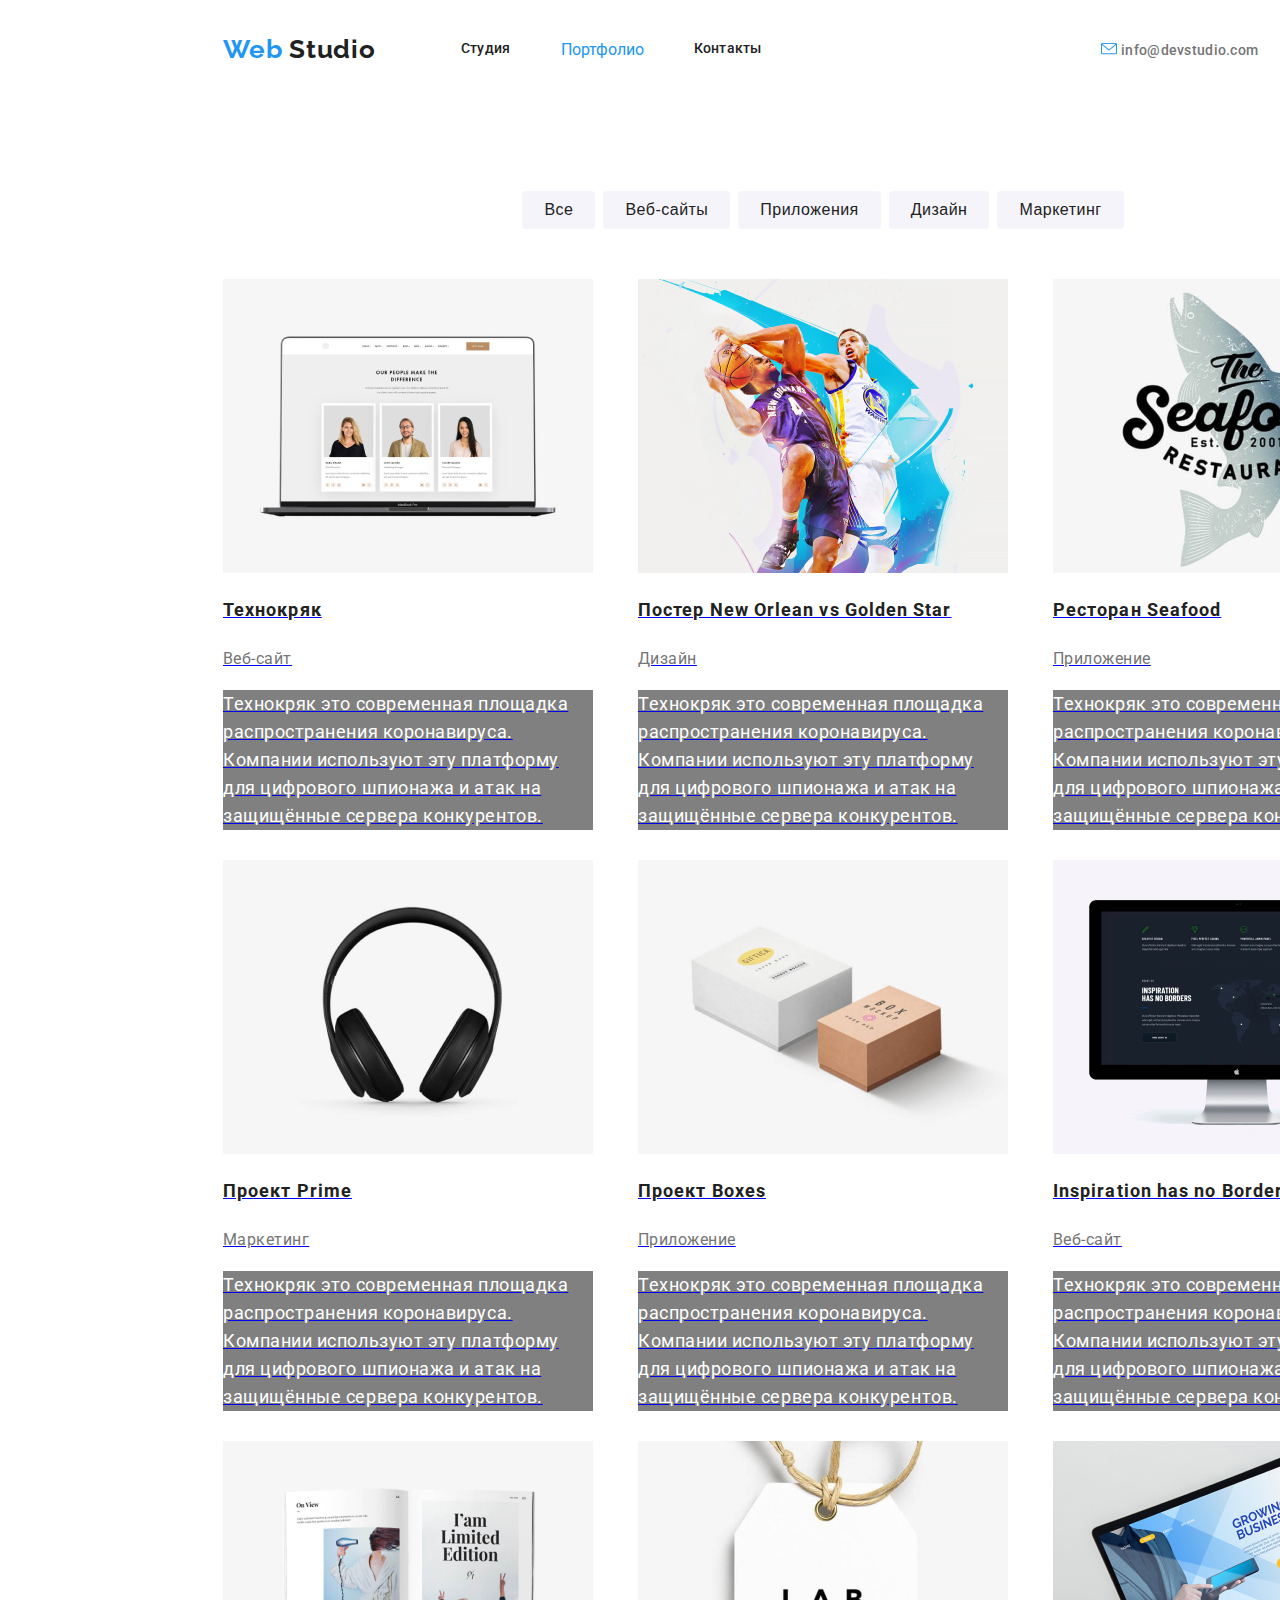
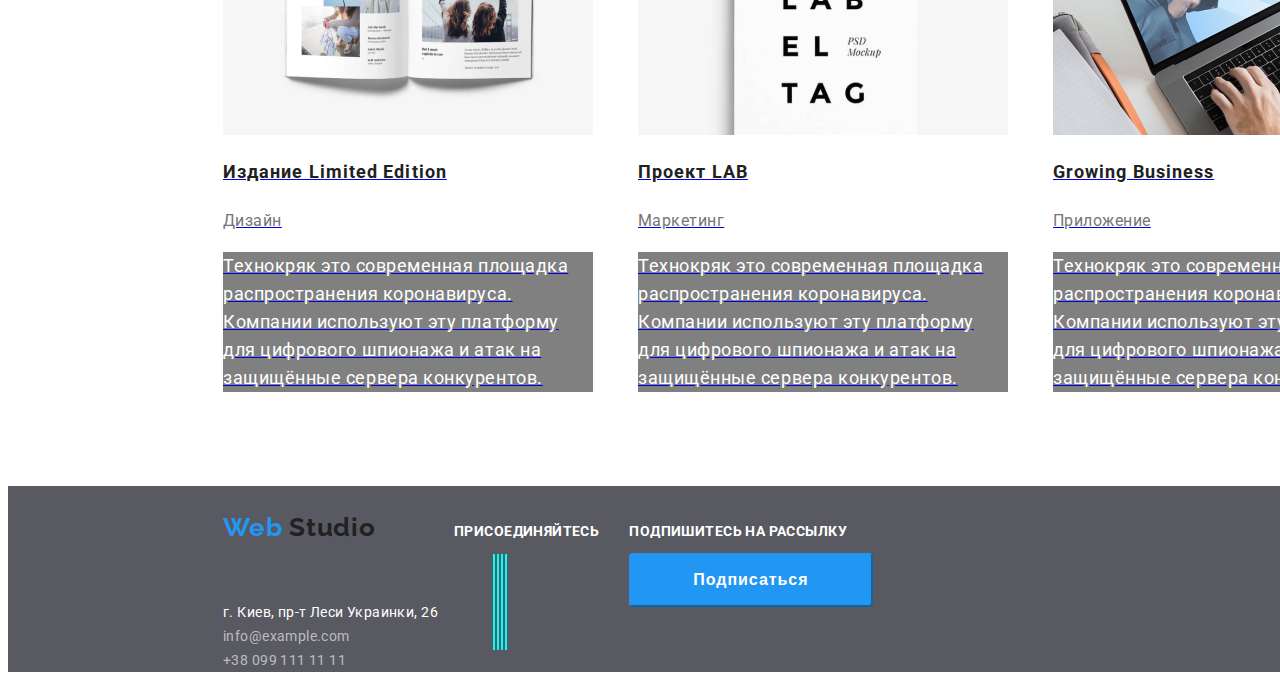
<file: portfolio.html>
<!DOCTYPE html>
<html lang="ru">
  <head>
    <meta charset="UTF-8" />
    <meta name="viewport" content="width=device-width, initial-scale=1.0" />
    <title>Portfolio</title>
    <link rel="stylesheet" href="./css/styles.css" />
    <link
      href="https://fonts.googleapis.com/css2?family=Raleway:wght@700&family=Roboto:wght@400;700;900&display=swap"
      rel="stylesheet"
    />
  </head>

  <body>
    <!--шапка сайта-->
    <header>
      <div class="container">
        <nav class="main-nav">
          <a class="logo" href="/">
            <p>Web <span>Studio</span></p>
          </a>

          <ul class="list">
            <li class="list-item">
              <a href="./index.html"class="list-link" >Студия</a>
            </li>
            <li class="list-item">
              <a href="#" class="list-link-current">Портфолио</a>
            </li>
            <li class="list-item">
              <a href="#" class="list-link">Контакты</a>
            </li>
          </ul>

          <div class="auth-nav">
            <ul class="list">
              <li class="list-contacts">
                <img src="./images/envelope.png" alt="send to" />
                <a href="mailto:info@devstudio.com" class="contacts"
                  >info@devstudio.com</a
                >
              </li>
              <li class="list-contacts">
                <img src="./images/smartphone.png" alt="tel." />
                <a href="tel:+380961111111" class="contacts"
                  >+38 096 111 11 11</a
                >
              </li>
            </ul>
          </div>
        </nav>
      </div>
    </header>

    <!--наши работы-->
    <main>
      <div class="container btns">
        <h1 hidden>Our projects</h1>
        <button type="button" class="filters">Все</button>
        <button type="button" class="filters">Веб-сайты</button>
        <button type="button" class="filters">Приложения</button>
        <button type="button" class="filters">Дизайн</button>
        <button type="button" class="filters">Маркетинг</button>
      </div>
      <section>
              <h2 hidden>gallery</h2>
           <div class="container portfolio">
               <ul class="list portfolio">
          <li class="portfolio-item">
            <a href="#">
              <img src="./images/technocriak.jpg" alt="people" />
              <h2 class="works">Технокряк</h2>
              <p class="work-descr">Веб-сайт</p>
              <p class="full-descr">
                Технокряк это современная площадка распространения коронавируса.
                Компании используют эту платформу для цифрового шпионажа и атак
                на защищённые сервера конкурентов.
              </p>
            </a>
          </li>
          <li class="portfolio-item">
            <a href="#">
              <img src="./images/no-vs-gs.jpg" alt="basketball" />
              <h2 class="works">Постер New Orlean vs Golden Star</h2>
              <p class="work-descr">Дизайн</p>
              <p class="full-descr">
                Технокряк это современная площадка распространения коронавируса.
                Компании используют эту платформу для цифрового шпионажа и атак
                на защищённые сервера конкурентов.
              </p>
            </a>
          </li>
          <li class="portfolio-item">
            <a href="#">
              <img src="./images/seafood.jpg" alt="fish" />
              <h2 class="works">Ресторан Seafood</h2>
              <p class="work-descr">Приложение</p>
              <p class="full-descr">
                Технокряк это современная площадка распространения коронавируса.
                Компании используют эту платформу для цифрового шпионажа и атак
                на защищённые сервера конкурентов.
              </p>
            </a>
          </li>
          <li class="portfolio-item">
            <a href="#">
              <img src="./images/prime-ears.jpg" alt="ear-tabs" />
              <h2 class="works">Проект Prime</h2>
              <p class="work-descr">Маркетинг</p>
              <p class="full-descr">
                Технокряк это современная площадка распространения коронавируса.
                Компании используют эту платформу для цифрового шпионажа и атак
                на защищённые сервера конкурентов.
              </p>
            </a>
          </li>
          <li class="portfolio-item">
            <a href="#">
              <img src="./images/boxes.jpg" alt="boxes" />
              <h2 class="works">Проект Boxes</h2>
              <p class="work-descr">Приложение</p>
              <p class="full-descr">
                Технокряк это современная площадка распространения коронавируса.
                Компании используют эту платформу для цифрового шпионажа и атак
                на защищённые сервера конкурентов.
              </p>
            </a>
          </li>
          <li class="portfolio-item">
            <a href="#">
              <img src="./images/inspir.jpg" alt="monitor" />
              <h2 class="works">Inspiration has no Borders</h2>
              <p class="work-descr">Веб-сайт</p>
              <p class="full-descr">
                Технокряк это современная площадка распространения коронавируса.
                Компании используют эту платформу для цифрового шпионажа и атак
                на защищённые сервера конкурентов.
              </p>
            </a>
          </li>
          <li class="portfolio-item">
            <a href="#">
              <img src="./images/limited.jpg" alt="journal" />
              <h2 class="works">Издание Limited Edition</h2>
              <p class="work-descr">Дизайн</p>
              <p class="full-descr">
                Технокряк это современная площадка распространения коронавируса.
                Компании используют эту платформу для цифрового шпионажа и атак
                на защищённые сервера конкурентов.
              </p>
            </a>
          </li>
          <li class="portfolio-item">
            <a href="#">
              <img src="./images/lab.jpg" alt="label" />
              <h2 class="works">Проект LAB</h2>
              <p class="work-descr">Маркетинг</p>
              <p class="full-descr">
                Технокряк это современная площадка распространения коронавируса.
                Компании используют эту платформу для цифрового шпионажа и атак
                на защищённые сервера конкурентов.
              </p>
            </a>
          </li>
          <li class="portfolio-item">
            <a href="#">
              <img src="./images/GrowBusi.jpg" alt="note-typing" />
              <h2 class="works">Growing Business</h2>
              <p class="work-descr">Приложение</p>
              <p class="full-descr">
                Технокряк это современная площадка распространения коронавируса.
                Компании используют эту платформу для цифрового шпионажа и атак
                на защищённые сервера конкурентов.
              </p>
            </a>
          </li>
        </ul>
        </div>
      </section>
         </main>

    <!--footer -->
    <footer class="container">
      <div class="footer-nav">
        <section>
          <h2 hidden>adress</h2>
          <a class="logo" href="/">
            <p>Web <span>Studio</span></p>
          </a>
          <address class="adress">
            г. Киев, пр-т Леси Украинки, 26
            <a href="mailto:info@example.com" class="to-reach">info@example.com</a>
            </br>
            <a href="tel:+380991111111" class="to-reach">+38 099 111 11 11</a>
          </address>
        </section>
        <section>
          <h2 hidden>social media</h2>
          <p class="third-heading-white footer">присоединяйтесь</p>
          <ul>
            <li class="social-net"><a href="" aria-label="facebook"></a></li>
            <li class="social-net"><a href="" aria-label="twitter"></a></li>
            <li class="social-net"><a href="" aria-label="instagram"></a></li>
            <li class="social-net"><a href="" aria-label="linkedin"></a></li>
          </ul>
        </section>
        <section>
          <h2 hidden>to reach</h2>
          <p class="third-heading-white footer">Подпишитесь на рассылку</p>
          <button class="act-btn-foot">Подписаться</button>
        </section>
      </div>
    </footer>
  </body>
</html>
</file>
<file: css/styles.css>
/*font-family: "Raleway", sans-serif;
font-family: "Roboto", sans-serif;*/
:root {
  --heading-color: #212121;
  --accent-color: #2196f3;
  --text-color: #757575;
  --white-text-color: #ffffff;
}

html {
  box-sizing: border-box;
}
body {
  font-family: "Roboto", sans-serif;
  font-style: normal;
  color: var(--text-color);
}

.container {
  margin-left: auto;
  margin-right: auto;
  padding-left: 215px;
  padding-right: 215px;
  width: 1200px;
  /* outline: 1px solid greenyellow; */
}

.container.us {
  background: #f5f4fa;
}

.main-nav {
  display: flex;
  align-items: center;
  justify-content: flex-start;
}

.logo {
  margin-right: 85px;
  font-family: "Raleway", sans-serif;
  font-weight: 700;
  font-size: 26px;
  line-height: 1.192;
  letter-spacing: 0.03em;
  text-decoration: none;
  color: #2196f3;
}
span {
  color: #212121;
}

.list {
  list-style: none;
  text-decoration: none;
  display: flex;
  padding: 0px;
  margin: 0px;
}

.list-item {
  margin-right: 50px;
}

.list-item:last-child {
  margin-right: 0px;
}

.list-link {
  display: flex;
  padding-top: 32px;
  padding-bottom: 32px;
  font-weight: 500;
  font-size: 14px;
  line-height: 16px;
  letter-spacing: 0.02em;
  text-decoration: none;
  color: var(--heading-color);
}
.list-link:hover,
.list-link:focus {
  color: var(--accent-color);
}

.list .list-link-current {
  display: flex;
  padding-top: 32px;
  padding-bottom: 32px;
  color: var(--accent-color);
  text-decoration: none;
}

.list-contacts + .list-contacts {
  margin-left: 30px;
}
.auth-nav {
  margin-left: auto;
}
.contacts {
  font-weight: 500;
  font-size: 14px;
  line-height: 16px;
  letter-spacing: 0.02em;
  text-decoration: none;
  color: var(--text-color);
}
.contacts:hover,
.contacts:focus {
  color: var(--accent-color);
}
.hero-section {
  background-color: gray;
  text-align: center;
}

.hero-heading {
  padding-top: 200px;
  margin-top: 0px;
  /* margin-bottom: 30px; */
  /* outline: 1px solid greenyellow; */
  font-weight: 900;
  font-size: 44px;
  line-height: 60px;
  letter-spacing: 0.06em;
  text-transform: uppercase;
  color: var(--white-text-color);
}
.act-btn {
  padding: 10px 32px;
  margin-bottom: 200px;
  font-weight: 700;
  font-size: 16px;
  line-height: 30px;
  letter-spacing: 0.06em;
  text-decoration: none;
  color: var(--white-text-color);
  background: #2196f3;
  border-radius: 4px;
  border-color: #2196f3;
}

.act-btn-foot {
  padding: 10px 62px;
  margin-left: auto;
  font-weight: 700;
  font-size: 16px;
  line-height: 30px;
  letter-spacing: 0.06em;
  text-decoration: none;
  color: var(--white-text-color);
  background: #2196f3;
  border-radius: 4px;
  border-color: #2196f3;
}

.benefits {
  display: flex;
  justify-content: center;
}

.benefits-list {
  width: calc((100% - 90px) / 4);
  padding-right: 30px;
}

.benefits-list:nth-child(4n) {
  padding-right: 0px;
}

.img {
  margin-top: 94px;
  margin-bottom: 30px;
}
.img:hover {
  color: var(--accent-color);
}
.third-heading {
  margin-bottom: 10px;
  font-weight: 700;
  font-size: 14px;
  line-height: 16px;
  letter-spacing: 0.03em;
  text-transform: uppercase;
  color: var(--heading-color);
}

.text-p {
  margin: 0px;
  font-weight: 400;
  font-size: 14px;
  line-height: 24px;
  letter-spacing: 0.03em;
}

.second-heading {
  padding-top: 94px;
  margin-top: 0px;
  justify-content: center;
  font-weight: 700;
  font-size: 36px;
  line-height: 42px;
  text-align: center;
  letter-spacing: 0.03em;
  color: var(--heading-color);
}

/* .container.second-heading {
  background: #f5f4fa;
} */

.third-heading-white {
  width: calc((100% - 60px) / 3);
  padding-right: 30px;
  padding-bottom: 94px;
  font-weight: 700;
  font-size: 14px;
  line-height: 16px;
  text-align: center;
  letter-spacing: 0.03em;
  text-transform: uppercase;
  color: var(--white-text-color);
  /* background: rgba(47, 48, 58, 0.8); */
}

.third-heading-white.footer {
  padding-bottom: 0px;
  width: auto;
}

.third-heading-white:nth-child(3n) {
  padding-right: 0px;
}

.people {
  width: calc((100% - 90px) / 4);
  padding-right: 30px;
}

.people:nth-child(4n) {
  padding-right: 0px;
}

.names {
  font-weight: 500;
  font-size: 16px;
  line-height: 19px;
  text-align: center;
  letter-spacing: 0.03em;
  color: var(--heading-color);
}
.positions {
  font-weight: 400;
  font-size: 16px;
  line-height: 19px;
  text-align: center;
  letter-spacing: 0.03em;
}

.social-net {
  display: inline-block;
  padding-bottom: 94px;
  justify-content: center;
  outline: 1px solid rgb(0, 255, 255);
}

.clients {
  width: calc((100% - 150px) / 6);
  padding-right: 30px;
  padding-bottom: 94px;
}
.clients:nth-child(6n) {
  padding-right: 0px;
}

footer {
  background: rgba(47, 48, 58, 0.8);
}

.footer-nav {
  display: flex;
  justify-content: flex-start;
  align-items: baseline;
}

.adress {
  flex-wrap: wrap;
  width: 231px;
  font-weight: 400;
  font-size: 14px;
  font-style: normal;
  line-height: 24px;
  letter-spacing: 0.03em;
  color: var(--white-text-color);
}
.to-reach {
  font-weight: 400;
  font-size: 14px;
  line-height: 24px;
  letter-spacing: 0.03em;
  text-decoration: none;
  color: rgba(255, 255, 255, 0.6);
}
.filters {
  display: inline-block;
  padding: 6px 22px;
  margin-top: 100px;
  margin-bottom: 50px;
  margin-right: 8px;
  font-weight: 500;
  font-size: 16px;
  line-height: 26px;
  text-align: center;
  letter-spacing: 0.03em;
  color: var(--heading-color);
  background: #f5f4fa;
  border-radius: 4px;
  border-width: 0px;
}
.filters:hover,
.filters.focus {
  color: var(--white-text-color);
  background-color: var(--accent-color);
}

.filters:nth-last-child(1) {
  margin-right: 0px;
}

.container.btns {
  display: flex;
  justify-content: center;
}

.works {
  font-weight: 700;
  font-size: 18px;
  line-height: 36px;
  letter-spacing: 0.06em;
  color: var(--heading-color);
  text-decoration: none;
}
.work-descr {
  font-weight: 400;
  font-size: 16px;
  line-height: 30px;
  letter-spacing: 0.03em;
  text-decoration: none;
  color: var(--text-color);
}
.full-descr {
  margin: 0;
  font-weight: 400;
  font-size: 18px;
  line-height: 28px;
  letter-spacing: 0.03em;
  color: var(--white-text-color);
  text-decoration: none;
  background-color: gray;
}

.list.portfolio {
  display: flex;
  justify-content: space-between;
  flex-wrap: wrap;
  margin-bottom: 94px;
}

.portfolio-item {
  width: 370px;
  margin-right: 30px;
  margin-bottom: 30px;
}

.portfolio-item:nth-child(3n) {
  margin-right: 0px;
}

.portfolio-item:nth-last-child(-n + 3) {
  margin-bottom: 0px;
}
</file>
